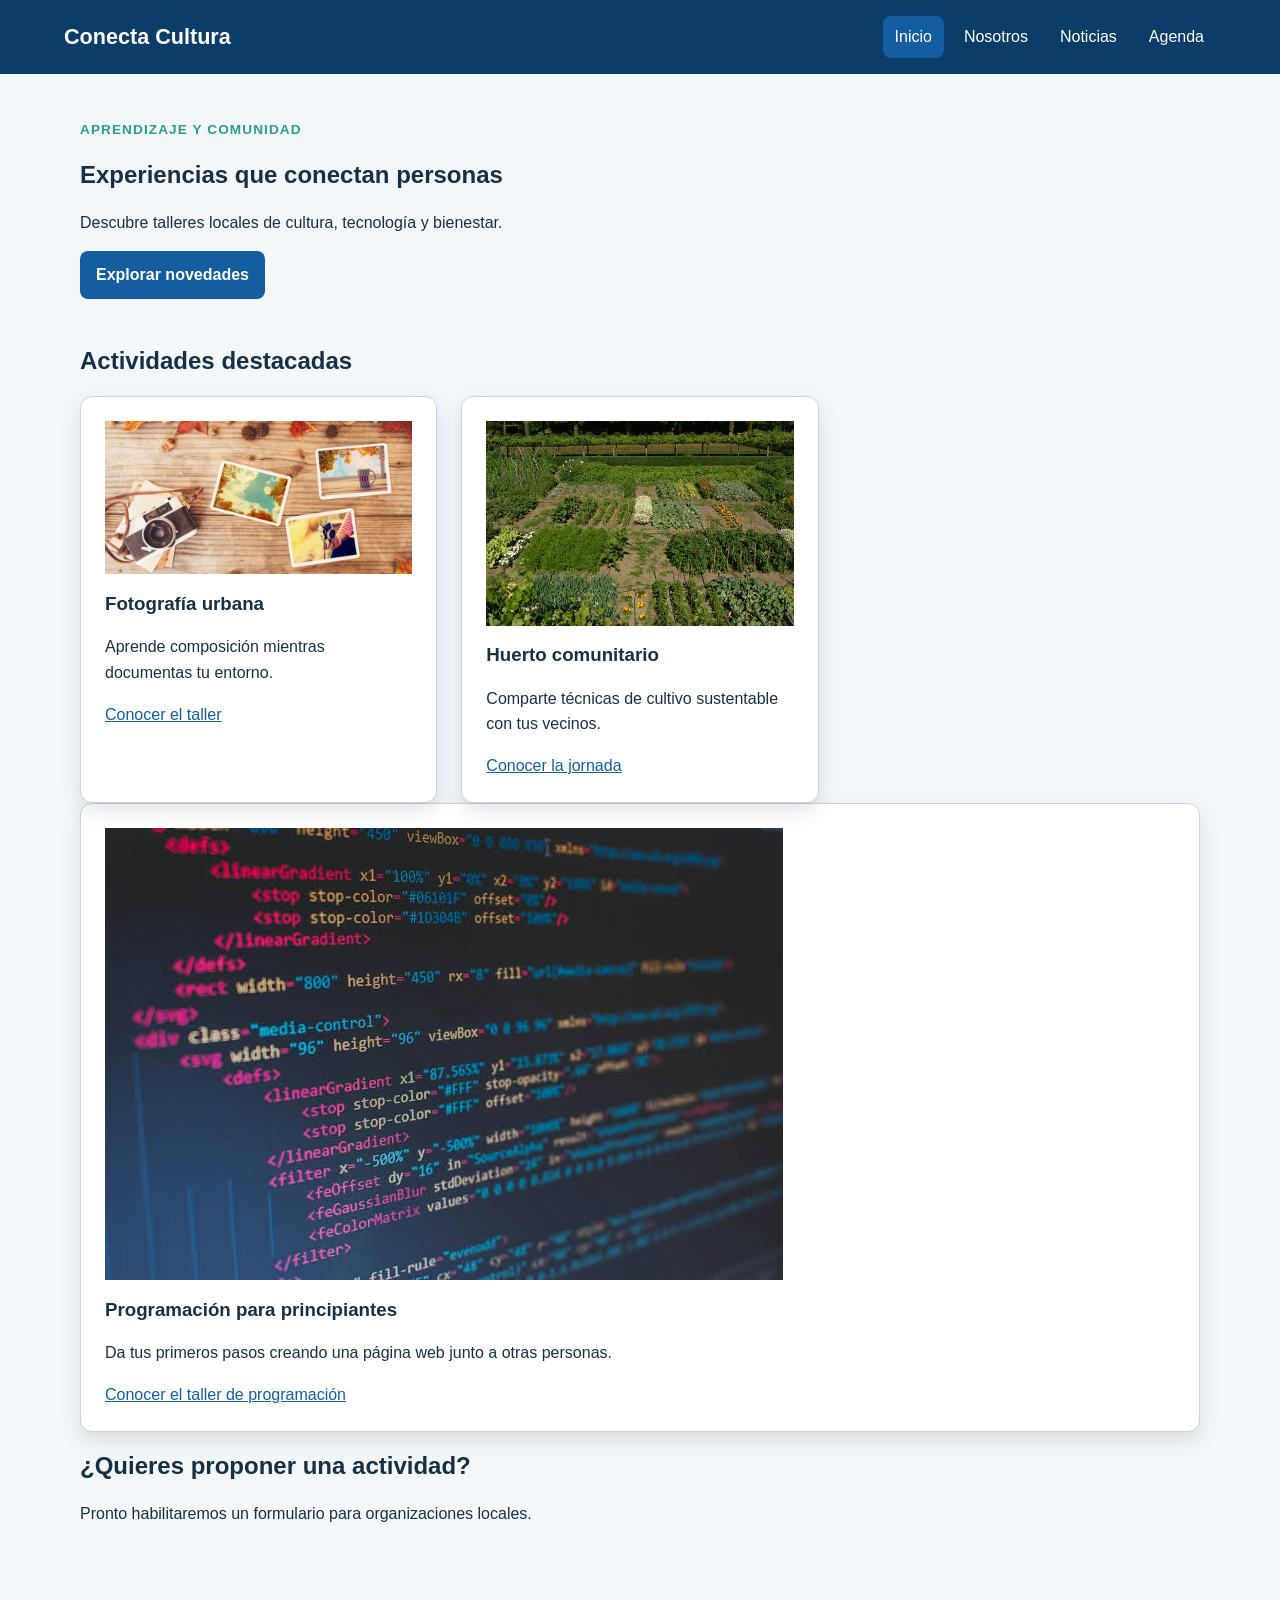
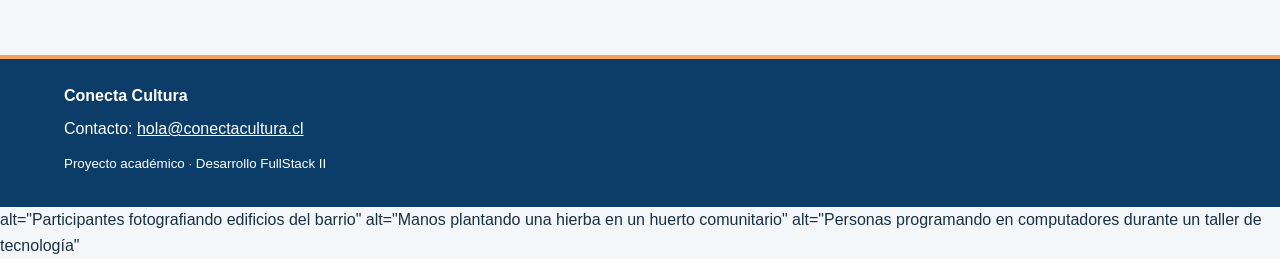
<file: index.html>
<!DOCTYPE html>
<html lang="es">
<head>
<meta charset="UTF-8">
<meta name="viewport" content="width=device-width, initial-scale=1.0">
<meta name="description" content="Talleres y actividades de Conecta Cultura">
<title>Inicio | Conecta Cultura</title>
<link rel="stylesheet" href="assets/css/estilos.css">
</head>
<body>
<a class="salto-contenido" href="#contenido-principal">Ir al contenido</a>
<header class="cabecera-sitio">
<a class="marca" href="index.html">Conecta Cultura</a>
<nav aria-label="Navegación principal">
<ul class="menu">
<li><a href="index.html" aria-current="page">Inicio</a></li>
<li><a href="nosotros.html">Nosotros</a></li>
<li><a href="noticias.html">Noticias</a></li>
<li><a href="agenda.html">Agenda</a></li>
</ul>
</nav>
</header>
<main id="contenido-principal">
<section class="presentacion">
<p class="etiqueta">Aprendizaje y comunidad</p>
<h1>Experiencias que conectan personas</h1>
<p>Descubre talleres locales de cultura, tecnología y bienestar.</p>
<a class="boton" href="noticias.html">Explorar novedades</a>
</section>
<section aria-labelledby="titulo-actividades">
<h2 id="titulo-actividades">Actividades destacadas</h2>
<div class="grilla-tarjetas">
<article class="tarjeta">
<img src="assets/img/fotografia.jpg"
alt="Participantes fotografiando edificios del barrio">
<h3>Fotografía urbana</h3>
<p>Aprende composición mientras documentas tu entorno.</p>
<a href="noticia-detalle-1.html">Conocer el taller</a>
</article>
<article class="tarjeta">
<img src="assets/img/huerto.jpg"
alt="Manos plantando una hierba en un huerto comunitario">
<h3>Huerto comunitario</h3>
<p>Comparte técnicas de cultivo sustentable con tus vecinos.</p>
<a href="noticia-detalle-2.html">Conocer la jornada</a>
</article>
</div>
<article class="tarjeta">
    <img src="assets/img/programacion.jpg"
    alt="Personas programando en computadores durante un taller de tecnología">
    <h3>Programación para principiantes</h3>
    <p>Da tus primeros pasos creando una página web junto a otras personas.</p>
    <a href="noticia-detalle-3.html">Conocer el taller de programación</a>
  </article>

</div>
</section>
<aside class="aviso" aria-labelledby="titulo-aviso">
<h2 id="titulo-aviso">¿Quieres proponer una actividad?</h2>
<p>Pronto habilitaremos un formulario para organizaciones locales.</p>
</aside>
</main>
<footer class="pie-sitio">
<p><strong>Conecta Cultura</strong></p>
<address>Contacto: <a
href="mailto:hola@conectacultura.cl">hola@conectacultura.cl</a></address>
<p><small>Proyecto académico · Desarrollo FullStack II</small></p>
</footer>
<script src="assets/js/app.js"></script>
</body>

</html>
alt="Participantes fotografiando edificios del barrio"
alt="Manos plantando una hierba en un huerto comunitario"
alt="Personas programando en computadores durante un taller de tecnología"
</file>
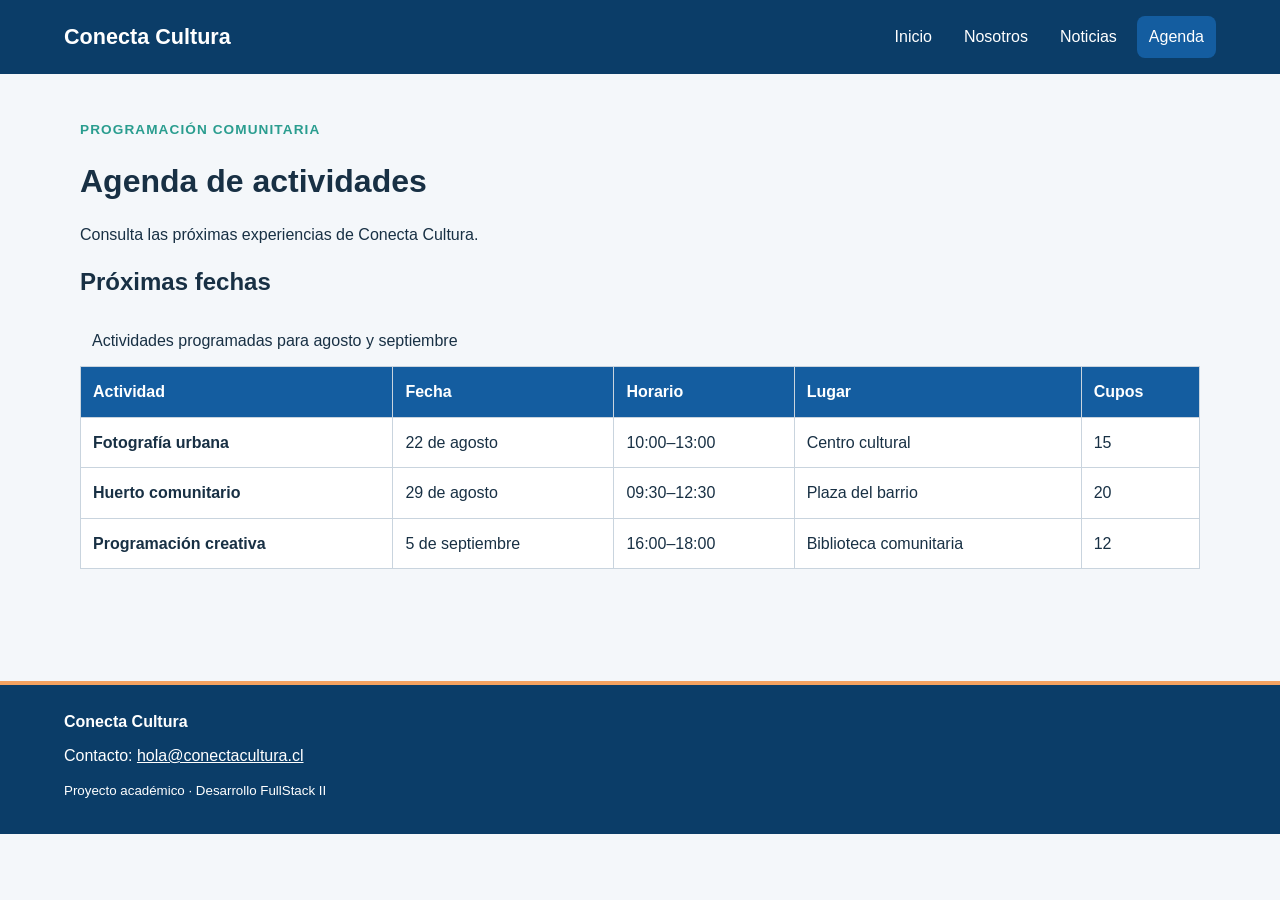
<file: agenda.html>
<!DOCTYPE html>
<html lang="es">
<head>
<meta charset="UTF-8">
<meta name="viewport" content="width=device-width, initial-scale=1.0">
<meta name="description" content="Consulta la agenda de actividades de Conecta Cultura: fechas, horarios, lugares y cupos.">
<title>Agenda | Conecta Cultura</title>
<link rel="stylesheet" href="assets/css/estilos.css">
</head>
<body>
<a class="salto-contenido" href="#contenido-principal">Ir al contenido</a>
<header class="cabecera-sitio">
<a class="marca" href="index.html">Conecta Cultura</a>
<nav aria-label="Navegación principal">
<ul class="menu">
<li><a href="index.html">Inicio</a></li>
<li><a href="nosotros.html">Nosotros</a></li>
<li><a href="noticias.html">Noticias</a></li>
<li><a href="agenda.html" aria-current="page">Agenda</a></li>
</ul>
</nav>
</header>

<main id="contenido-principal">
<header class="encabezado-pagina">
<p class="etiqueta">Programación comunitaria</p>
<h1>Agenda de actividades</h1>
<p>Consulta las próximas experiencias de Conecta Cultura.</p>
</header>

<section aria-labelledby="titulo-agenda">
<h2 id="titulo-agenda">Próximas fechas</h2>
<div class="tabla-contenedor" tabindex="0"
aria-label="Agenda desplazable horizontalmente">
<table>
<caption>Actividades programadas para agosto y septiembre</caption>
<thead>
<tr>
<th scope="col">Actividad</th>
<th scope="col">Fecha</th>
<th scope="col">Horario</th>
<th scope="col">Lugar</th>
<th scope="col">Cupos</th>
</tr>
</thead>
<tbody>
<tr>
<th scope="row">Fotografía urbana</th>
<td><time datetime="2026-08-22">22 de agosto</time></td>
<td><time datetime="10:00">10:00</time>–13:00</td>
<td>Centro cultural</td>
<td>15</td>
</tr>
<tr>
<th scope="row">Huerto comunitario</th>
<td><time datetime="2026-08-29">29 de agosto</time></td>
<td><time datetime="09:30">09:30</time>–12:30</td>
<td>Plaza del barrio</td>
<td>20</td>
</tr>
<tr>
<th scope="row">Programación creativa</th>
<td><time datetime="2026-09-05">5 de septiembre</time></td>
<td><time datetime="16:00">16:00</time>–18:00</td>
<td>Biblioteca comunitaria</td>
<td>12</td>
</tr>
</tbody>
</table>
</div>
</section>
</main>

<footer class="pie-sitio">
<p><strong>Conecta Cultura</strong></p>
<address>Contacto: <a
href="mailto:hola@conectacultura.cl">hola@conectacultura.cl</a></address>
<p><small>Proyecto académico · Desarrollo FullStack II</small></p>
</footer>
<script src="assets/js/app.js"></script>
</body>
</html>
</file>
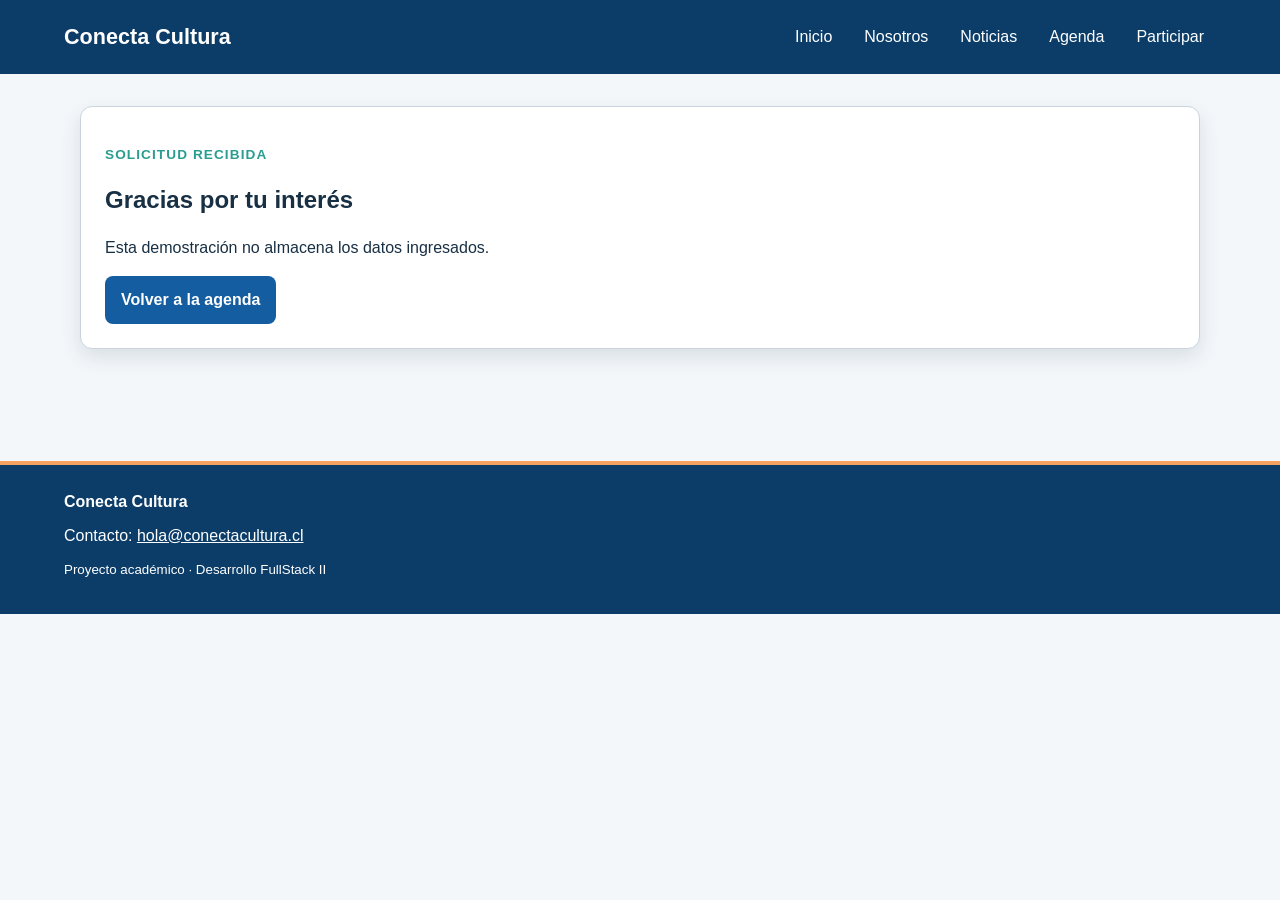
<file: confirmacion.html>
<!DOCTYPE html>
<html lang="es">
<head>
<meta charset="UTF-8">
<meta name="viewport" content="width=device-width, initial-scale=1.0">
<meta name="description" content="Confirmación de tu solicitud de participación en Conecta Cultura.">
<title>Solicitud recibida | Conecta Cultura</title>
<link rel="stylesheet" href="assets/css/estilos.css">
</head>
<body>
<a class="salto-contenido" href="#contenido-principal">Ir al contenido</a>
<header class="cabecera-sitio">
<a class="marca" href="index.html">Conecta Cultura</a>
<nav aria-label="Navegación principal">
<ul class="menu">
<li><a href="index.html">Inicio</a></li>
<li><a href="nosotros.html">Nosotros</a></li>
<li><a href="noticias.html">Noticias</a></li>
<li><a href="agenda.html">Agenda</a></li>
<li><a href="participar.html">Participar</a></li>
</ul>
</nav>
</header>

<main id="contenido-principal">
<section class="mensaje-confirmacion">
<p class="etiqueta">Solicitud recibida</p>
<h1>Gracias por tu interés</h1>
<p>Esta demostración no almacena los datos ingresados.</p>
<a class="boton" href="agenda.html">Volver a la agenda</a>
</section>
</main>

<footer class="pie-sitio">
<p><strong>Conecta Cultura</strong></p>
<address>Contacto: <a
href="mailto:hola@conectacultura.cl">hola@conectacultura.cl</a></address>
<p><small>Proyecto académico · Desarrollo FullStack II</small></p>
</footer>
<script src="assets/js/app.js"></script>
</body>
</html>
</file>
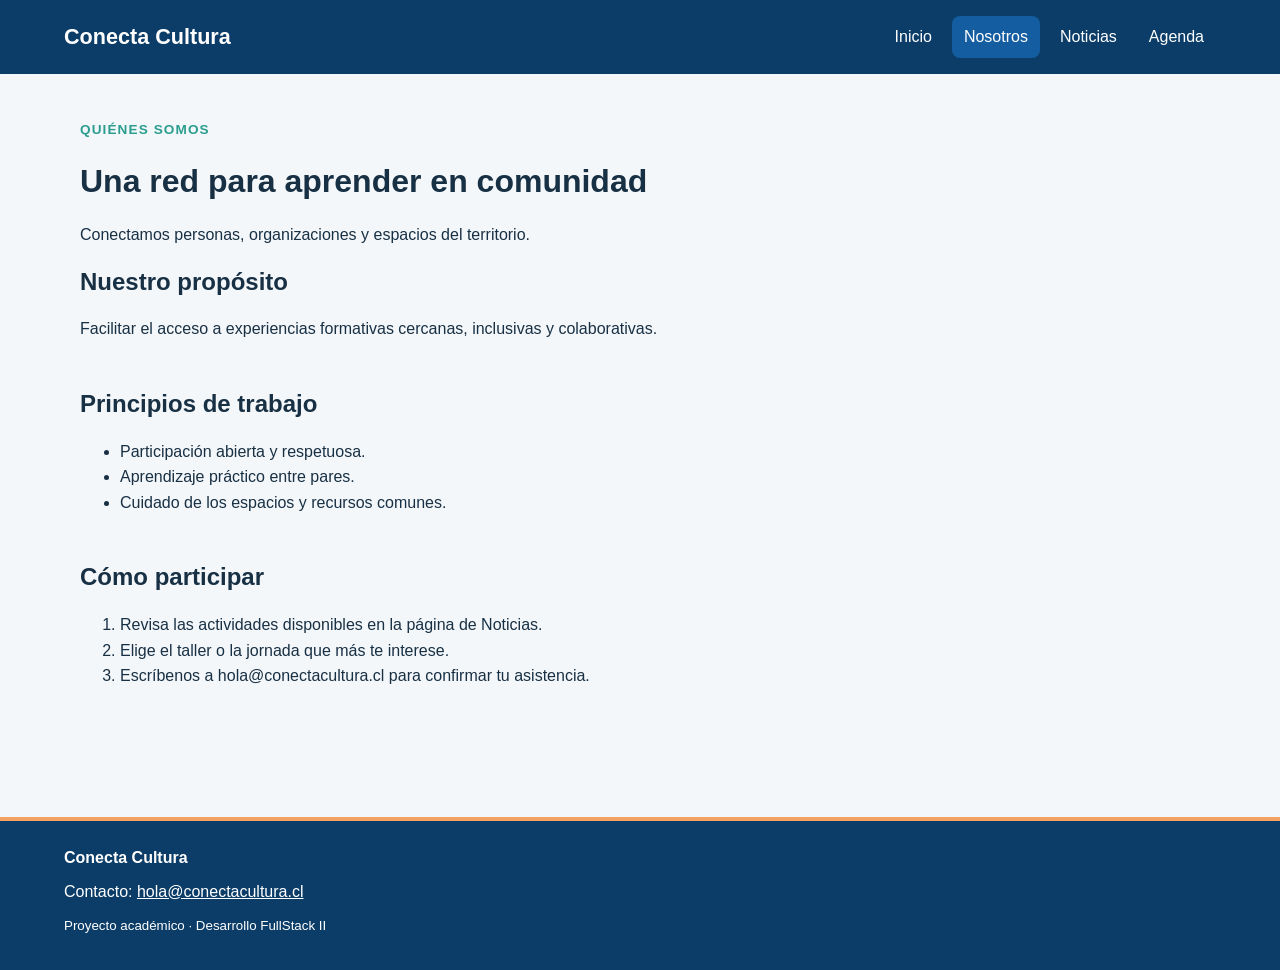
<file: nosotros.html>
<!DOCTYPE html>
<html lang="es">
<head>
<meta charset="UTF-8">
<meta name="viewport" content="width=device-width, initial-scale=1.0">
<meta name="description" content="Conoce quiénes somos, nuestro propósito y los principios de trabajo de Conecta Cultura">
<title>Nosotros | Conecta Cultura</title>
<link rel="stylesheet" href="assets/css/estilos.css">
</head>
<body>
<a class="salto-contenido" href="#contenido-principal">Ir al contenido</a>
<header class="cabecera-sitio">
<a class="marca" href="index.html">Conecta Cultura</a>
<nav aria-label="Navegación principal">
<ul class="menu">
<li><a href="index.html">Inicio</a></li>
<li><a href="nosotros.html" aria-current="page">Nosotros</a></li>
<li><a href="noticias.html">Noticias</a></li>
<li><a href="agenda.html">Agenda</a></li>
</ul>
</nav>
</header>
<main id="contenido-principal">
<header class="encabezado-pagina">
<p class="etiqueta">Quiénes somos</p>
<h1>Una red para aprender en comunidad</h1>
<p>Conectamos personas, organizaciones y espacios del territorio.</p>
</header>
<section aria-labelledby="titulo-proposito">
<h2 id="titulo-proposito">Nuestro propósito</h2>
<p>Facilitar el acceso a experiencias formativas cercanas,
inclusivas y colaborativas.</p>
</section>
<section aria-labelledby="titulo-principios">
<h2 id="titulo-principios">Principios de trabajo</h2>
<ul>
<li>Participación abierta y respetuosa.</li>
<li>Aprendizaje práctico entre pares.</li>
<li>Cuidado de los espacios y recursos comunes.</li>
</ul>
</section>
<section aria-labelledby="titulo-participar">
<h2 id="titulo-participar">Cómo participar</h2>
<ol>
<li>Revisa las actividades disponibles en la página de Noticias.</li>
<li>Elige el taller o la jornada que más te interese.</li>
<li>Escríbenos a hola@conectacultura.cl para confirmar tu asistencia.</li>
</ol>
</section>
</main>
<footer class="pie-sitio">
<p><strong>Conecta Cultura</strong></p>
<address>Contacto: <a
href="mailto:hola@conectacultura.cl">hola@conectacultura.cl</a></address>
<p><small>Proyecto académico · Desarrollo FullStack II</small></p>
</footer>
<script src="assets/js/app.js"></script>
</body>
</html>
</file>
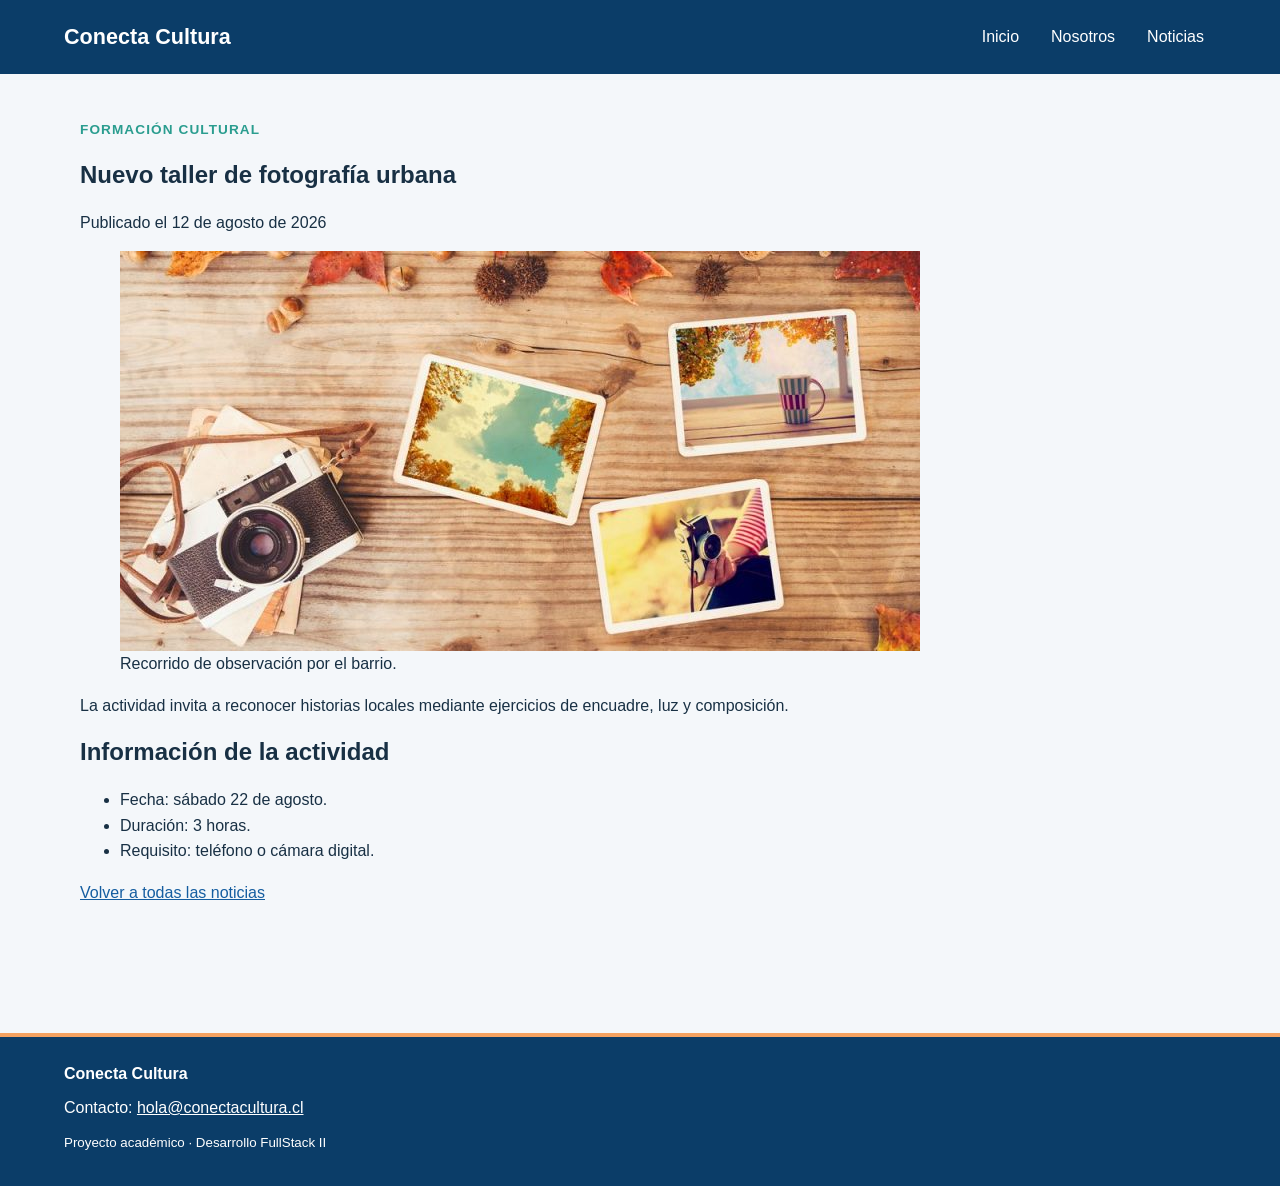
<file: noticia-detalle-1.html>
<!DOCTYPE html>
<html lang="es">
<head>
<meta charset="UTF-8">
<meta name="viewport" content="width=device-width, initial-scale=1.0">
<meta name="description" content="Detalle del nuevo taller de fotografía urbana de Conecta Cultura">
<title>Nuevo taller de fotografía urbana | Conecta Cultura</title>
<link rel="stylesheet" href="assets/css/estilos.css">
</head>
<body>
<a class="salto-contenido" href="#contenido-principal">Ir al contenido</a>
<header class="cabecera-sitio">
<a class="marca" href="index.html">Conecta Cultura</a>
<nav aria-label="Navegación principal">
<ul class="menu">
<li><a href="index.html">Inicio</a></li>
<li><a href="nosotros.html">Nosotros</a></li>
<li><a href="noticias.html">Noticias</a></li>
</ul>
</nav>
</header>
<main id="contenido-principal">
<article class="noticia-completa">
<header>
<p class="etiqueta">Formación cultural</p>
<h1>Nuevo taller de fotografía urbana</h1>
<p>Publicado el <time datetime="2026-08-12">12 de agosto de 2026</time></p>
</header>
<figure>
<img src="assets/img/fotografia.jpg"
alt="Grupo observando edificios durante una salida fotográfica">
<figcaption>Recorrido de observación por el barrio.</figcaption>
</figure>
<p>La actividad invita a reconocer historias locales mediante
ejercicios de encuadre, luz y composición.</p>
<h2>Información de la actividad</h2>
<ul>
<li>Fecha: sábado 22 de agosto.</li>
<li>Duración: 3 horas.</li>
<li>Requisito: teléfono o cámara digital.</li>
</ul>
<p><a href="noticias.html">Volver a todas las noticias</a></p>
</article>
</main>
<footer class="pie-sitio">
<p><strong>Conecta Cultura</strong></p>
<address>Contacto: <a
href="mailto:hola@conectacultura.cl">hola@conectacultura.cl</a></address>
<p><small>Proyecto académico · Desarrollo FullStack II</small></p>
</footer>
<script src="assets/js/app.js"></script>
</body>
</html>
</file>
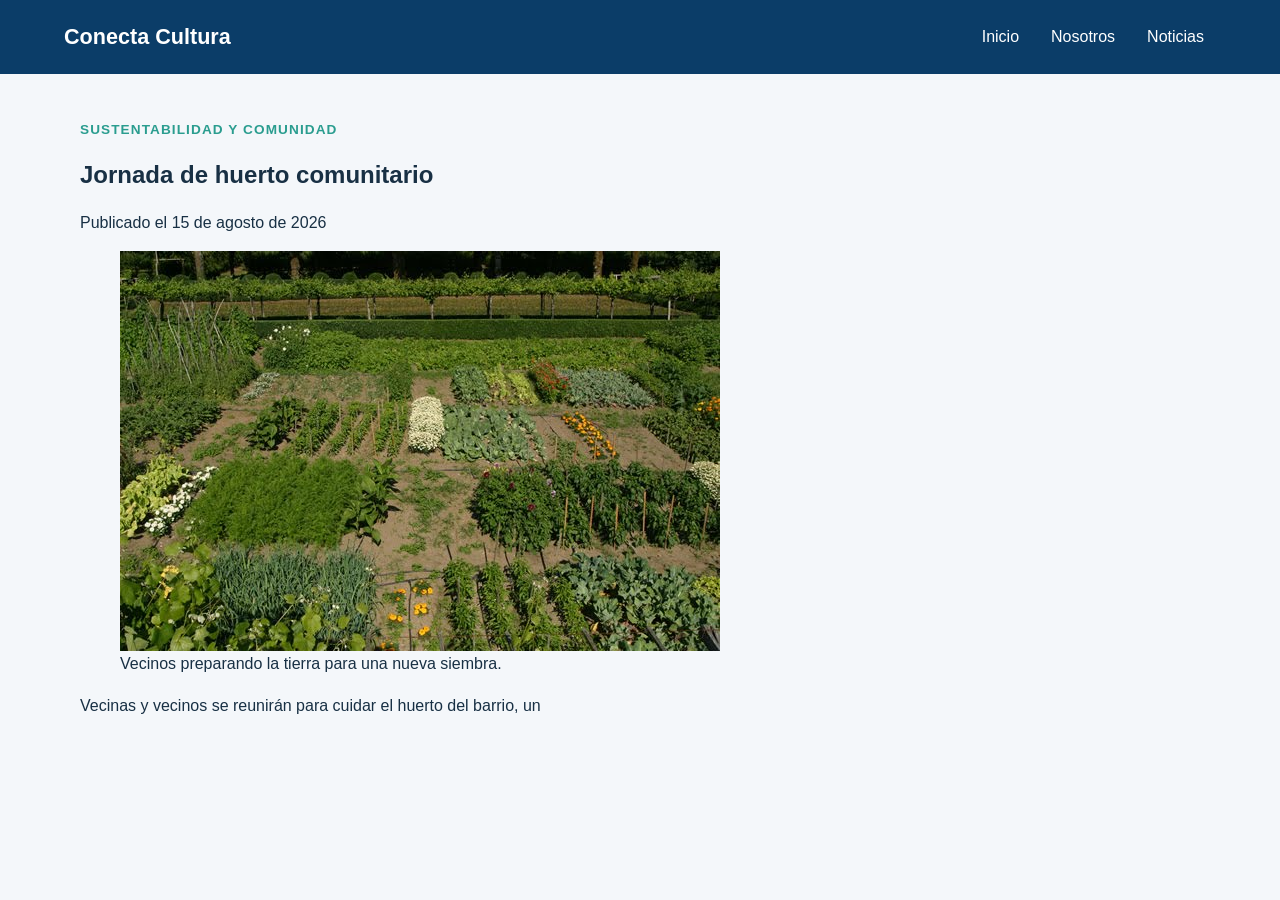
<file: noticia-detalle-2.html>
<!DOCTYPE html>
<html lang="es">
<head>
<meta charset="UTF-8">
<meta name="viewport" content="width=device-width, initial-scale=1.0">
<meta name="description" content="Jornada de huerto comunitario: una mañana para aprender cultivo sustentable y compartir con los vecinos">
<title>Jornada de huerto comunitario | Conecta Cultura</title>
<link rel="stylesheet" href="assets/css/estilos.css">
</head>
<body>
<a class="salto-contenido" href="#contenido-principal">Ir al contenido</a>
<header class="cabecera-sitio">
<a class="marca" href="index.html">Conecta Cultura</a>
<nav aria-label="Navegación principal">
<ul class="menu">
<li><a href="index.html">Inicio</a></li>
<li><a href="nosotros.html">Nosotros</a></li>
<li><a href="noticias.html">Noticias</a></li>
</ul>
</nav>
</header>
<main id="contenido-principal">
<article class="noticia-completa">
<header>
<p class="etiqueta">Sustentabilidad y comunidad</p>
<h1>Jornada de huerto comunitario</h1>
<p>Publicado el <time datetime="2026-08-15">15 de agosto de 2026</time></p>
</header>
<figure>
<img src="assets/img/huerto.jpg"
alt="Manos plantando una hierba en un huerto comunitario">
<figcaption>Vecinos preparando la tierra para una nueva siembra.</figcaption>
</figure>
<p>Vecinas y vecinos se reunirán para cuidar el huerto del barrio,
un
</file>
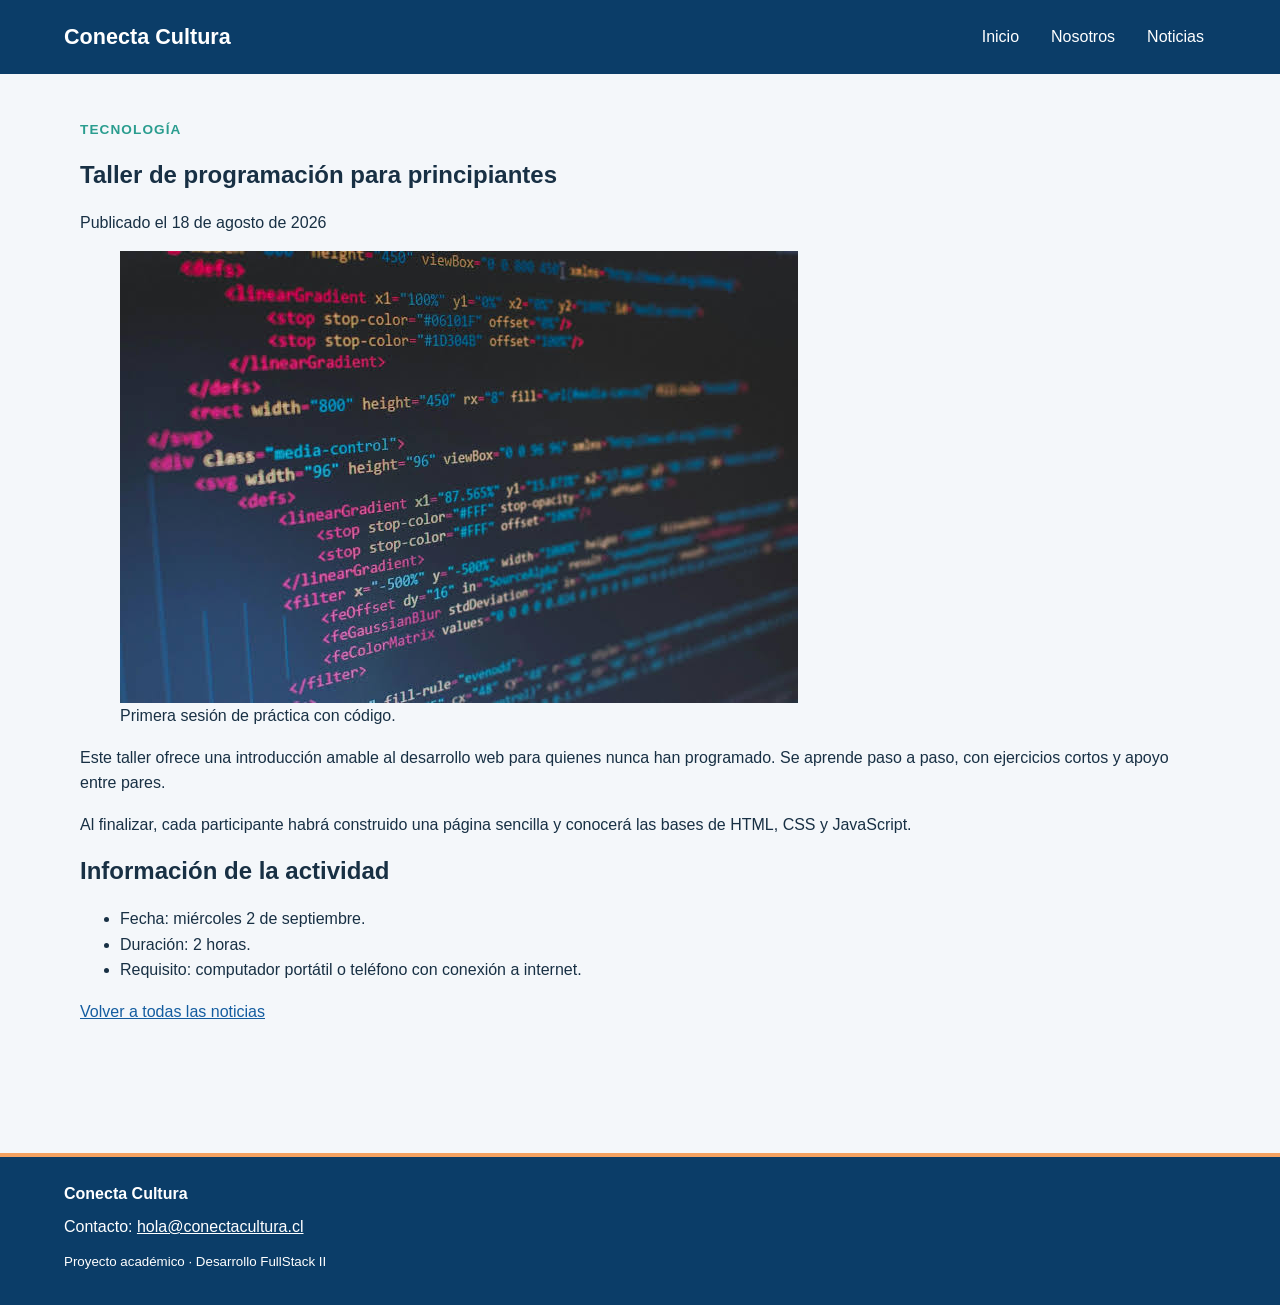
<file: noticia-detalle-3.html>
<!DOCTYPE html>
<html lang="es">
<head>
<meta charset="UTF-8">
<meta name="viewport" content="width=device-width, initial-scale=1.0">
<meta name="description" content="Taller de programación para principiantes: aprende a crear tu primera página web en comunidad">
<title>Taller de programación para principiantes | Conecta Cultura</title>
<link rel="stylesheet" href="assets/css/estilos.css">
</head>
<body>
<a class="salto-contenido" href="#contenido-principal">Ir al contenido</a>
<header class="cabecera-sitio">
<a class="marca" href="index.html">Conecta Cultura</a>
<nav aria-label="Navegación principal">
<ul class="menu">
<li><a href="index.html">Inicio</a></li>
<li><a href="nosotros.html">Nosotros</a></li>
<li><a href="noticias.html">Noticias</a></li>
</ul>
</nav>
</header>
<main id="contenido-principal">
<article class="noticia-completa">
<header>
<p class="etiqueta">Tecnología</p>
<h1>Taller de programación para principiantes</h1>
<p>Publicado el <time datetime="2026-08-18">18 de agosto de 2026</time></p>
</header>
<figure>
<img src="assets/img/programacion.jpg"
alt="Grupo de personas escribiendo código en sus computadores durante el taller">
<figcaption>Primera sesión de práctica con código.</figcaption>
</figure>
<p>Este taller ofrece una introducción amable al desarrollo web para
quienes nunca han programado. Se aprende paso a paso, con ejercicios
cortos y apoyo entre pares.</p>
<p>Al finalizar, cada participante habrá construido una página sencilla
y conocerá las bases de HTML, CSS y JavaScript.</p>
<h2>Información de la actividad</h2>
<ul>
<li>Fecha: miércoles 2 de septiembre.</li>
<li>Duración: 2 horas.</li>
<li>Requisito: computador portátil o teléfono con conexión a internet.</li>
</ul>
<p><a href="noticias.html">Volver a todas las noticias</a></p>
</article>
</main>
<footer class="pie-sitio">
<p><strong>Conecta Cultura</strong></p>
<address>Contacto: <a
href="mailto:hola@conectacultura.cl">hola@conectacultura.cl</a></address>
<p><small>Proyecto académico · Desarrollo FullStack II</small></p>
</footer>
<script src="assets/js/app.js"></script>
</body>
</html>
</file>
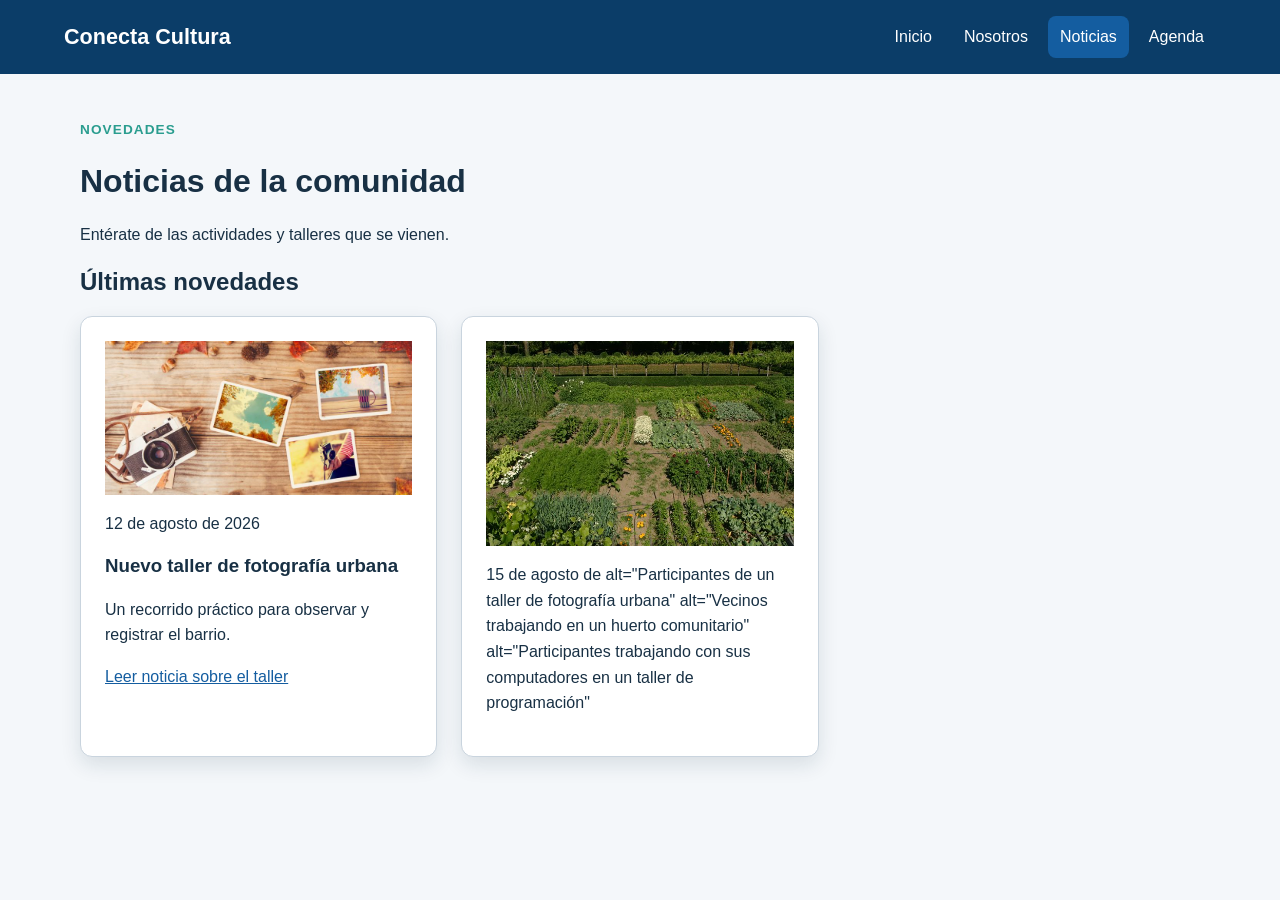
<file: noticias.html>
<!DOCTYPE html>
<html lang="es">
<head>
<meta charset="UTF-8">
<meta name="viewport" content="width=device-width, initial-scale=1.0">
<meta name="description" content="Noticias y novedades de la comunidad de Conecta Cultura">
<title>Noticias | Conecta Cultura</title>
<link rel="stylesheet" href="assets/css/estilos.css">
</head>
<body>
<a class="salto-contenido" href="#contenido-principal">Ir al contenido</a>
<header class="cabecera-sitio">
<a class="marca" href="index.html">Conecta Cultura</a>
<nav aria-label="Navegación principal">
<ul class="menu">
<li><a href="index.html">Inicio</a></li>
<li><a href="nosotros.html">Nosotros</a></li>
<li><a href="noticias.html" aria-current="page">Noticias</a></li>
<li><a href="agenda.html">Agenda</a></li>
</ul>
</nav>
</header>
<main id="contenido-principal">
<header class="encabezado-pagina">
<p class="etiqueta">Novedades</p>
<h1>Noticias de la comunidad</h1>
<p>Entérate de las actividades y talleres que se vienen.</p>
</header>
<section aria-labelledby="titulo-novedades">
<h2 id="titulo-novedades">Últimas novedades</h2>
<div class="grilla-tarjetas">
<article class="tarjeta">
<img src="assets/img/fotografia.jpg"
alt="Participantes de un taller de fotografía urbana">
<p><time datetime="2026-08-12">12 de agosto de 2026</time></p>
<h3>Nuevo taller de fotografía urbana</h3>
<p>Un recorrido práctico para observar y registrar el barrio.</p>
<a href="noticia-detalle-1.html">Leer noticia sobre el taller</a>
</article>
<article class="tarjeta">
<img src="assets/img/huerto.jpg"
alt="Vecinos trabajando en un huerto comunitario">
<p><time datetime="2026-08-15">15 de agosto de
alt="Participantes de un taller de fotografía urbana"
alt="Vecinos trabajando en un huerto comunitario"
alt="Participantes trabajando con sus computadores en un taller de programación"
</file>
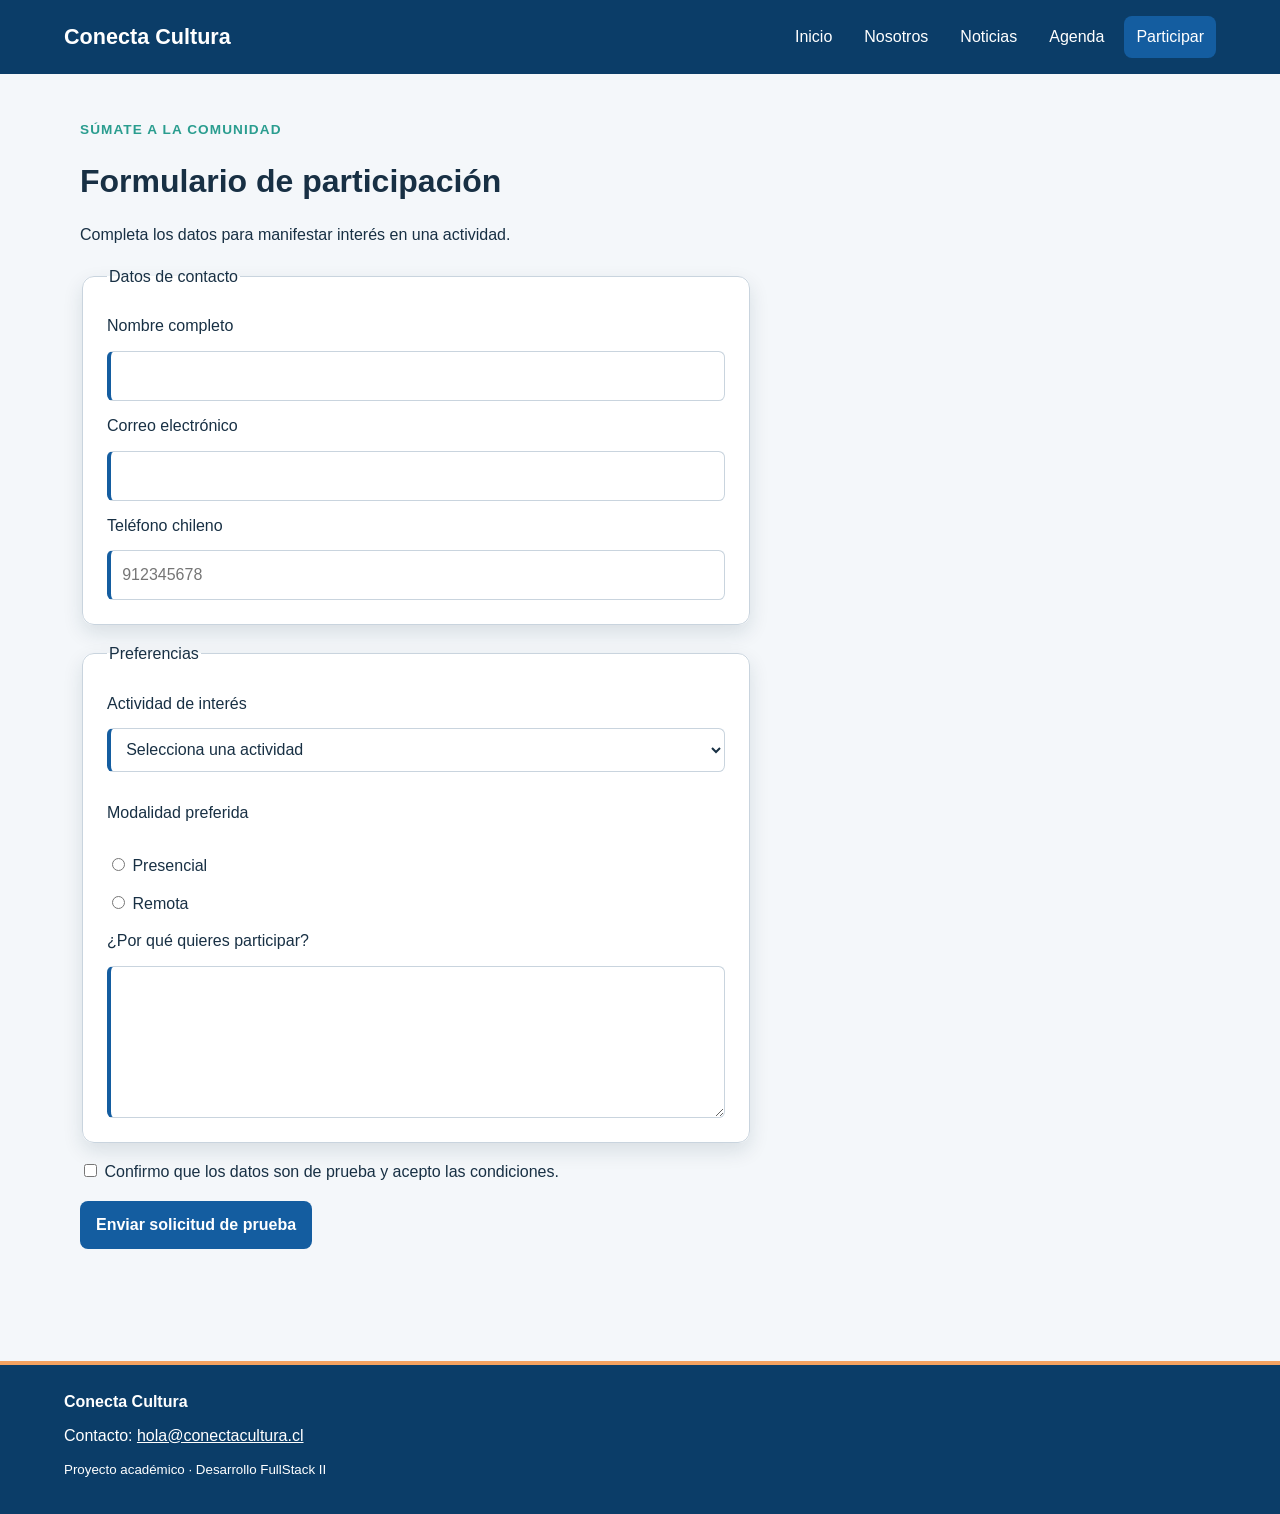
<file: participar.html>
<!DOCTYPE html>
<html lang="es">
<head>
<meta charset="UTF-8">
<meta name="viewport" content="width=device-width, initial-scale=1.0">
<meta name="description" content="Completa el formulario para manifestar interés en una actividad de Conecta Cultura.">
<title>Participar | Conecta Cultura</title>
<link rel="stylesheet" href="assets/css/estilos.css">
</head>
<body>
<a class="salto-contenido" href="#contenido-principal">Ir al contenido</a>
<header class="cabecera-sitio">
<a class="marca" href="index.html">Conecta Cultura</a>
<nav aria-label="Navegación principal">
<ul class="menu">
<li><a href="index.html">Inicio</a></li>
<li><a href="nosotros.html">Nosotros</a></li>
<li><a href="noticias.html">Noticias</a></li>
<li><a href="agenda.html">Agenda</a></li>
<li><a href="participar.html" aria-current="page">Participar</a></li>
</ul>
</nav>
</header>

<main id="contenido-principal">
<header class="encabezado-pagina">
<p class="etiqueta">Súmate a la comunidad</p>
<h1>Formulario de participación</h1>
<p>Completa los datos para manifestar interés en una actividad.</p>
</header>

<form class="formulario" action="confirmacion.html" method="get">
<fieldset>
<legend>Datos de contacto</legend>
<label for="nombre">Nombre completo</label>
<input id="nombre" name="nombre" type="text"
autocomplete="name" minlength="3" maxlength="80" required>

<label for="correo">Correo electrónico</label>
<input id="correo" name="correo" type="email"
autocomplete="email" required>

<label for="telefono">Teléfono chileno</label>
<input id="telefono" name="telefono" type="tel"
autocomplete="tel" placeholder="912345678"
pattern="[0-9]{9}" title="Ingresa 9 dígitos" required>
</fieldset>

<fieldset>
<legend>Preferencias</legend>
<label for="actividad">Actividad de interés</label>
<select id="actividad" name="actividad" required>
<option value="">Selecciona una actividad</option>
<option value="fotografia">Fotografía urbana</option>
<option value="huerto">Huerto comunitario</option>
<option value="programacion">Programación creativa</option>
</select>

<p>Modalidad preferida</p>
<label><input type="radio" name="modalidad"
value="presencial" required> Presencial</label>
<label><input type="radio" name="modalidad"
value="remota"> Remota</label>

<label for="motivacion">¿Por qué quieres participar?</label>
<textarea id="motivacion" name="motivacion"
rows="5" minlength="20" maxlength="500" required></textarea>
</fieldset>

<label>
<input type="checkbox" name="acepta_condiciones" required>
Confirmo que los datos son de prueba y acepto las condiciones.
</label>

<button type="submit">Enviar solicitud de prueba</button>
</form>
</main>

<footer class="pie-sitio">
<p><strong>Conecta Cultura</strong></p>
<address>Contacto: <a
href="mailto:hola@conectacultura.cl">hola@conectacultura.cl</a></address>
<p><small>Proyecto académico · Desarrollo FullStack II</small></p>
</footer>
<script src="assets/js/app.js"></script>
</body>
</html>
</file>
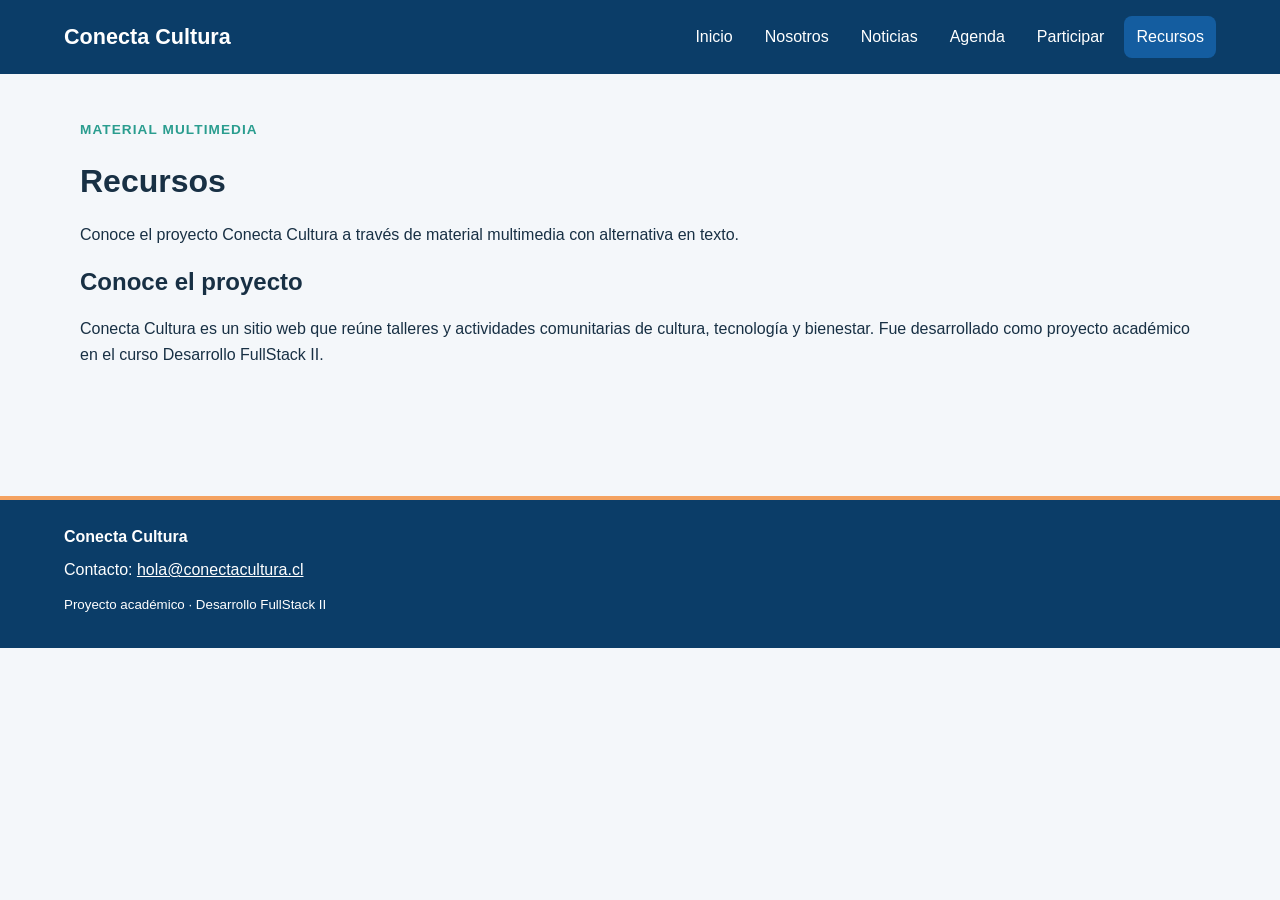
<file: recursos.html>
<!DOCTYPE html>
<html lang="es">
<head>
<meta charset="UTF-8">
<meta name="viewport" content="width=device-width, initial-scale=1.0">
<meta name="description" content="Recursos multimedia del proyecto Conecta Cultura.">
<title>Recursos | Conecta Cultura</title>
<link rel="stylesheet" href="assets/css/estilos.css">
</head>
<body>
<a class="salto-contenido" href="#contenido-principal">Ir al contenido</a>
<header class="cabecera-sitio">
<a class="marca" href="index.html">Conecta Cultura</a>
<nav aria-label="Navegación principal">
<ul class="menu">
<li><a href="index.html">Inicio</a></li>
<li><a href="nosotros.html">Nosotros</a></li>
<li><a href="noticias.html">Noticias</a></li>
<li><a href="agenda.html">Agenda</a></li>
<li><a href="participar.html">Participar</a></li>
<li><a href="recursos.html" aria-current="page">Recursos</a></li>
</ul>
</nav>
</header>

<main id="contenido-principal">
<header class="encabezado-pagina">
<p class="etiqueta">Material multimedia</p>
<h1>Recursos</h1>
<p>Conoce el proyecto Conecta Cultura a través de material multimedia con alternativa en texto.</p>
</header>

<section aria-labelledby="titulo-proyecto">
<h2 id="titulo-proyecto">Conoce el proyecto</h2>
<p>Conecta Cultura es un sitio web que reúne talleres y actividades comunitarias de cultura, tecnología y bienestar. Fue desarrollado como proyecto académico en el curso Desarrollo FullStack II.</p>

<!-- PENDIENTE: aquí irá el video o audio con controls -->
</section>
</main>

<footer class="pie-sitio">
<p><strong>Conecta Cultura</strong></p>
<address>Contacto: <a
href="mailto:hola@conectacultura.cl">hola@conectacultura.cl</a></address>
<p><small>Proyecto académico · Desarrollo FullStack II</small></p>
</footer>
<script src="assets/js/app.js"></script>
</body>
</html>
</file>
<file: assets/css/estilos.css>
/* 1. Variables */
:root {
  --color-primario: #145da0;
  --color-primario-oscuro: #0b3d68;
  --color-secundario: #2a9d8f;
  --color-acento: #f4a261;
  --color-texto: #183044;
  --color-texto-suave: #526575;
  --color-fondo: #f4f7fa;
  --color-superficie: #ffffff;
  --color-borde: #c9d4de;
  --fuente-base: Arial, Helvetica, sans-serif;
  --radio: 0.75rem;
  --sombra: 0 0.5rem 1.25rem rgb(20 48 68 / 12%);
  --ancho-contenido: 72rem;
}

*,
*::before,
*::after {
  box-sizing: border-box;
}

/* 2. Base y tipografía */
html {
  scroll-behavior: smooth;
}

body {
  margin: 0;
  color: var(--color-texto);
  background: var(--color-fondo);
  font-family: var(--fuente-base);
  font-size: 1rem;
  line-height: 1.6;
}

img,
video {
  display: block;
  max-width: 100%;
  height: auto;
}

a {
  color: var(--color-primario);
}

h1,
h2,
h3 {
  line-height: 1.2;
  text-wrap: balance;
}

/* 3. Estructura (Guía 5: ancho simplificado) */
main {
  width: 90%;
  max-width: 70rem;
  margin-inline: auto;
}

main {
  padding-block: 2rem 4rem;
}

section + section {
  margin-top: 3rem;
}

/* 4. Navegación (Guía 5: base de una columna con Flexbox) */
.cabecera-sitio {
  display: flex;
  flex-direction: column;
  gap: 1rem;
  padding: 1rem 5%;
  color: #ffffff;
  background: var(--color-primario-oscuro);
}

.marca {
  color: #ffffff;
  font-size: 1.35rem;
  font-weight: 700;
  text-decoration: none;
}

.menu {
  display: flex;
  flex-direction: column;
  gap: 0.5rem;
  margin: 0;
  padding: 0;
  list-style: none;
}

.menu a {
  display: inline-block;
  padding: 0.5rem 0.75rem;
  color: #ffffff;
  border-radius: 0.5rem;
  text-decoration: none;
}

.menu a:hover,
.menu a[aria-current="page"] {
  background: var(--color-primario);
}

/* 5. Componentes */
.etiqueta {
  margin-bottom: 0.25rem;
  color: var(--color-secundario);
  font-size: 0.85rem;
  font-weight: 700;
  letter-spacing: 0.08em;
  text-transform: uppercase;
}

.tarjeta,
.mensaje-confirmacion,
.formulario fieldset {
  padding: 1.5rem;
  background: var(--color-superficie);
  border: 1px solid var(--color-borde);
  border-radius: var(--radio);
  box-shadow: var(--sombra);
}

.boton,
button {
  display: inline-block;
  width: fit-content;
  padding: 0.7rem 1rem;
  color: #ffffff;
  background: var(--color-primario);
  border: 0;
  border-radius: 0.5rem;
  font: inherit;
  font-weight: 700;
  text-decoration: none;
  cursor: pointer;
}

.boton:hover,
button:hover {
  background: var(--color-primario-oscuro);
}

/* Variante opcional (desafío Guía 4) */
.boton--secundario {
  color: var(--color-primario-oscuro);
  background: transparent;
  border: 2px solid currentColor;
}

.boton--secundario:hover {
  color: #ffffff;
  background: var(--color-primario-oscuro);
}

/* 6. Tablas y formularios */
.tabla-contenedor {
  max-width: 100%;
  overflow-x: auto;
}

table {
  width: 100%;
  border-collapse: collapse;
  background: var(--color-superficie);
}

caption,
th,
td {
  padding: 0.75rem;
  text-align: left;
}

th,
td {
  border: 1px solid var(--color-borde);
}

thead {
  color: #ffffff;
  background: var(--color-primario);
}

.formulario {
  display: grid;
  gap: 1rem;
  max-width: 42rem;
}

.formulario fieldset {
  display: grid;
  gap: 0.75rem;
}

.formulario input,
.formulario select,
.formulario textarea {
  width: 100%;
  padding: 0.7rem;
  color: inherit;
  background: #ffffff;
  border: 1px solid var(--color-borde);
  border-radius: 0.4rem;
  font: inherit;
}

.formulario input[type="radio"],
.formulario input[type="checkbox"] {
  width: auto;
}

/* 7. Multimedia y utilidades */
.grilla-tarjetas {
  display: grid;
  grid-template-columns: 1fr;
  gap: 1.5rem;
}

video,
iframe {
  width: 100%;
  max-width: 100%;
}

iframe {
  aspect-ratio: 16 / 9;
  border: 0;
}

.pie-sitio {
  margin-top: 3rem;
  padding: 1.5rem 5%;
  color: #ffffff;
  background: var(--color-primario-oscuro);
  border-top: 4px solid var(--color-acento);
}

.pie-sitio p,
.pie-sitio address {
  margin: 0 0 0.5rem;
  font-style: normal;
}

.pie-sitio a {
  color: #ffffff;
}

/* 8. Estados interactivos y accesibilidad */
:focus-visible {
  outline: 3px solid var(--color-acento);
  outline-offset: 3px;
}

input:required,
select:required,
textarea:required {
  border-left: 0.3rem solid var(--color-primario);
}

input:focus,
select:focus,
textarea:focus {
  border-color: var(--color-primario);
}

.salto-contenido {
  position: absolute;
  padding: 0.6rem 1rem;
  color: #ffffff;
  background: var(--color-primario-oscuro);
  transform: translateY(-150%);
}

.salto-contenido:focus {
  transform: translateY(0);
}

/* 9. Media queries (siempre al final, después de las reglas base) */
@media (min-width: 48rem) {
  .cabecera-sitio {
    flex-direction: row;
    justify-content: space-between;
    align-items: center;
  }

  .menu {
    flex-direction: row;
    flex-wrap: wrap;
  }

  .grilla-tarjetas {
    grid-template-columns: 1fr 1fr;
  }
}

@media (min-width: 64rem) {
  .grilla-tarjetas {
    grid-template-columns: repeat(3, 1fr);
  }
}
</file>
